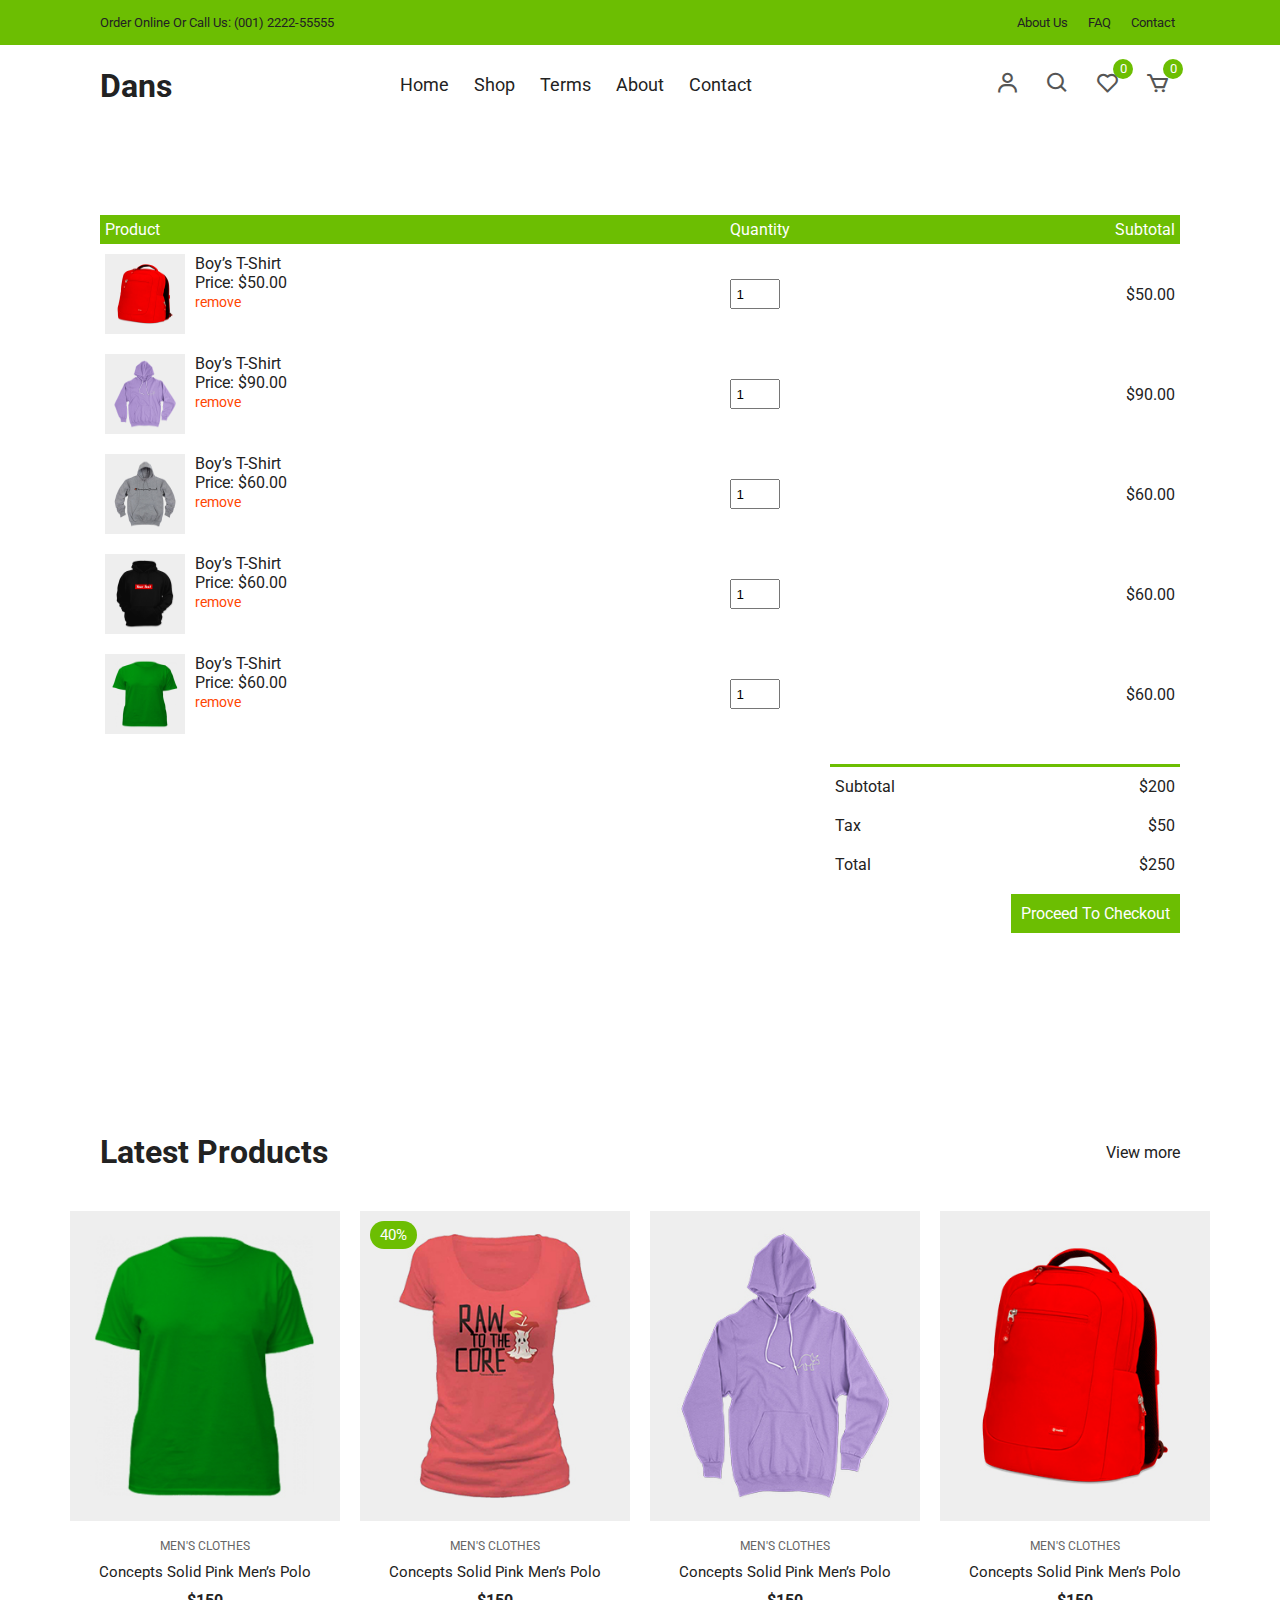
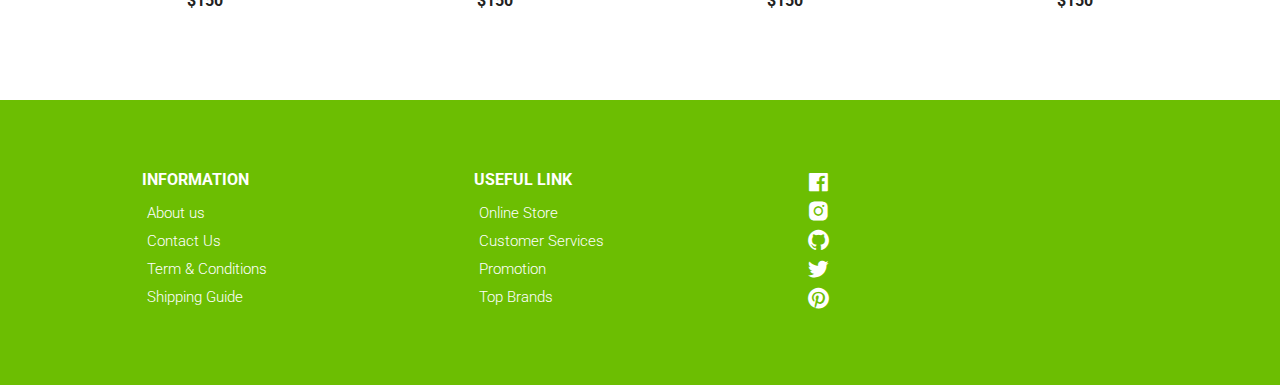
<file: LC09-ecommerce-website-master/cart.html>
<!DOCTYPE html>
<html lang="en">
  <head>
    <meta charset="UTF-8" />
    <meta name="viewport" content="width=device-width, initial-scale=1.0" />
    <!-- Box icons -->
    <link
      rel="stylesheet"
      href="https://cdn.jsdelivr.net/npm/boxicons@latest/css/boxicons.min.css"
    />
    <!-- Custom StyleSheet -->
    <link rel="stylesheet" href="./css/styles.css" />
    <title>Your Cart</title>
  </head>
  <body>
    <!-- Navigation -->
    <div class="top-nav">
      <div class="container d-flex">
        <p>Order Online Or Call Us: (001) 2222-55555</p>
        <ul class="d-flex">
          <li><a href="#">About Us</a></li>
          <li><a href="#">FAQ</a></li>
          <li><a href="#">Contact</a></li>
        </ul>
      </div>
    </div>
    <div class="navigation">
      <div class="nav-center container d-flex">
        <a href="index.html" class="logo"><h1>Dans</h1></a>

        <ul class="nav-list d-flex">
          <li class="nav-item">
            <a href="/" class="nav-link">Home</a>
          </li>
          <li class="nav-item">
            <a href="product.html" class="nav-link">Shop</a>
          </li>
          <li class="nav-item">
            <a href="#terms" class="nav-link">Terms</a>
          </li>
          <li class="nav-item">
            <a href="#about" class="nav-link">About</a>
          </li>
          <li class="nav-item">
            <a href="#contact" class="nav-link">Contact</a>
          </li>
          <li class="icons d-flex">
            <a href="login.html" class="icon">
              <i class="bx bx-user"></i>
            </a>
            <div class="icon">
              <i class="bx bx-search"></i>
            </div>
            <div class="icon">
              <i class="bx bx-heart"></i>
              <span class="d-flex">0</span>
            </div>
            <a href="cart.html" class="icon">
              <i class="bx bx-cart"></i>
              <span class="d-flex">0</span>
            </a>
          </li>
        </ul>

        <div class="icons d-flex">
          <a href="login.html" class="icon">
            <i class="bx bx-user"></i>
          </a>
          <div class="icon">
            <i class="bx bx-search"></i>
          </div>
          <div class="icon">
            <i class="bx bx-heart"></i>
            <span class="d-flex">0</span>
          </div>
          <a href="cart.html" class="icon">
            <i class="bx bx-cart"></i>
            <span class="d-flex">0</span>
          </a>
        </div>

        <div class="hamburger">
          <i class="bx bx-menu-alt-left"></i>
        </div>
      </div>
    </div>

    <!-- Cart Items -->
    <div class="container cart">
      <table>
        <tr>
          <th>Product</th>
          <th>Quantity</th>
          <th>Subtotal</th>
        </tr>
        <tr>
          <td>
            <div class="cart-info">
              <img src="./images/product-2.jpg" alt="" />
              <div>
                <p>Boy’s T-Shirt</p>
                <span>Price: $50.00</span> <br />
                <a href="#">remove</a>
              </div>
            </div>
          </td>
          <td><input type="number" value="1" min="1" /></td>
          <td>$50.00</td>
        </tr>
        <tr>
          <td>
            <div class="cart-info">
              <img src="./images/product-3.jpg" alt="" />
              <div>
                <p>Boy’s T-Shirt</p>
                <span>Price: $90.00</span> <br />
                <a href="#">remove</a>
              </div>
            </div>
          </td>
          <td><input type="number" value="1" min="1" /></td>
          <td>$90.00</td>
        </tr>
        <tr>
          <td>
            <div class="cart-info">
              <img src="./images/product-4.jpg" alt="" />
              <div>
                <p>Boy’s T-Shirt</p>
                <span>Price: $60.00</span> <br />
                <a href="#">remove</a>
              </div>
            </div>
          </td>
          <td><input type="number" value="1" min="1" /></td>
          <td>$60.00</td>
        </tr>
        <tr>
          <td>
            <div class="cart-info">
              <img src="./images/product-5.jpg" alt="" />
              <div>
                <p>Boy’s T-Shirt</p>
                <span>Price: $60.00</span> <br />
                <a href="#">remove</a>
              </div>
            </div>
          </td>
          <td><input type="number" value="1" min="1" /></td>
          <td>$60.00</td>
        </tr>
        <tr>
          <td>
            <div class="cart-info">
              <img src="./images/product-6.jpg" alt="" />
              <div>
                <p>Boy’s T-Shirt</p>
                <span>Price: $60.00</span> <br />
                <a href="#">remove</a>
              </div>
            </div>
          </td>
          <td><input type="number" value="1" min="1" /></td>
          <td>$60.00</td>
        </tr>
      </table>
      <div class="total-price">
        <table>
          <tr>
            <td>Subtotal</td>
            <td>$200</td>
          </tr>
          <tr>
            <td>Tax</td>
            <td>$50</td>
          </tr>
          <tr>
            <td>Total</td>
            <td>$250</td>
          </tr>
        </table>
        <a href="#" class="checkout btn">Proceed To Checkout</a>
      </div>
    </div>

    <!-- Latest Products -->
    <section class="section featured">
      <div class="top container">
        <h1>Latest Products</h1>
        <a href="#" class="view-more">View more</a>
      </div>
      <div class="product-center container">
        <div class="product-item">
          <div class="overlay">
            <a href="" class="product-thumb">
              <img src="./images/product-6.jpg" alt="" />
            </a>
          </div>
          <div class="product-info">
            <span>MEN'S CLOTHES</span>
            <a href="">Concepts Solid Pink Men’s Polo</a>
            <h4>$150</h4>
          </div>
          <ul class="icons">
            <li><i class="bx bx-heart"></i></li>
            <li><i class="bx bx-search"></i></li>
            <li><i class="bx bx-cart"></i></li>
          </ul>
        </div>
        <div class="product-item">
          <div class="overlay">
            <a href="" class="product-thumb">
              <img src="./images/product-1.jpg" alt="" />
            </a>
            <span class="discount">40%</span>
          </div>
          <div class="product-info">
            <span>MEN'S CLOTHES</span>
            <a href="">Concepts Solid Pink Men’s Polo</a>
            <h4>$150</h4>
          </div>
          <ul class="icons">
            <li><i class="bx bx-heart"></i></li>
            <li><i class="bx bx-search"></i></li>
            <li><i class="bx bx-cart"></i></li>
          </ul>
        </div>
        <div class="product-item">
          <div class="overlay">
            <a href="" class="product-thumb">
              <img src="./images/product-3.jpg" alt="" />
            </a>
          </div>
          <div class="product-info">
            <span>MEN'S CLOTHES</span>
            <a href="">Concepts Solid Pink Men’s Polo</a>
            <h4>$150</h4>
          </div>
          <ul class="icons">
            <li><i class="bx bx-heart"></i></li>
            <li><i class="bx bx-search"></i></li>
            <li><i class="bx bx-cart"></i></li>
          </ul>
        </div>
        <div class="product-item">
          <div class="overlay">
            <a href="" class="product-thumb">
              <img src="./images/product-2.jpg" alt="" />
            </a>
          </div>
          <div class="product-info">
            <span>MEN'S CLOTHES</span>
            <a href="">Concepts Solid Pink Men’s Polo</a>
            <h4>$150</h4>
          </div>
          <ul class="icons">
            <li><i class="bx bx-heart"></i></li>
            <li><i class="bx bx-search"></i></li>
            <li><i class="bx bx-cart"></i></li>
          </ul>
        </div>
      </div>
    </section>

    <!-- Footer -->
    <footer class="footer">
      <div class="row">
        <div class="col d-flex">
          <h4>INFORMATION</h4>
          <a href="">About us</a>
          <a href="">Contact Us</a>
          <a href="">Term & Conditions</a>
          <a href="">Shipping Guide</a>
        </div>
        <div class="col d-flex">
          <h4>USEFUL LINK</h4>
          <a href="">Online Store</a>
          <a href="">Customer Services</a>
          <a href="">Promotion</a>
          <a href="">Top Brands</a>
        </div>
        <div class="col d-flex">
          <span><i class="bx bxl-facebook-square"></i></span>
          <span><i class="bx bxl-instagram-alt"></i></span>
          <span><i class="bx bxl-github"></i></span>
          <span><i class="bx bxl-twitter"></i></span>
          <span><i class="bx bxl-pinterest"></i></span>
        </div>
      </div>
    </footer>

    <!-- Custom Script -->
    <script src="./js/index.js"></script>
  </body>
</html>
</file>
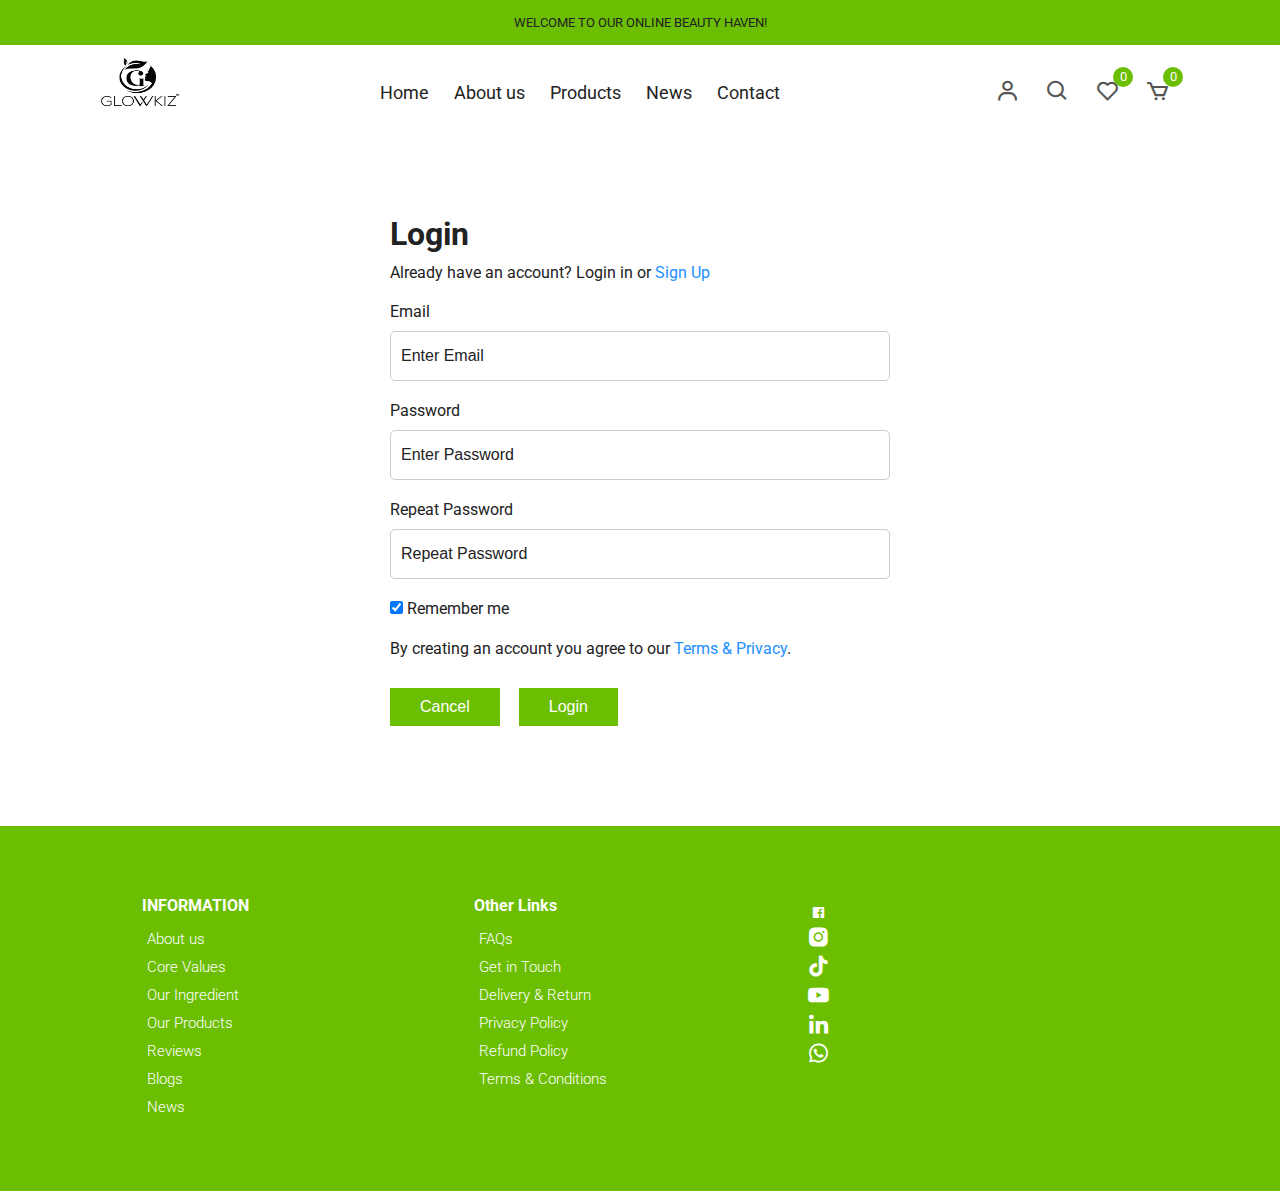
<file: LC09-ecommerce-website-master/login.html>
<!DOCTYPE html>
<html lang="en">
  <head>
    <meta charset="UTF-8" />
    <meta name="viewport" content="width=device-width, initial-scale=1.0" />
    <!-- Box icons -->
    <link
      rel="stylesheet"
      href="https://cdn.jsdelivr.net/npm/boxicons@latest/css/boxicons.min.css"
    />
    <!-- Custom StyleSheet -->
    <link rel="stylesheet" href="./css/styles.css" />
    <title>Login</title>
  </head>
  <body>
    <!-- Navigation -->
    <div class="top-nav">
      <div class="animated-text" >
        <div class="line"> <p>Welcome to Our Online Beauty Haven!</p> </div>
        <div class="line"> <p> Free UK Delivery on Orders Over £40 - Shop Now!</p> </div>
      </div>
    </div>
    <div class="navigation">
      <div class="nav-center container d-flex">
        <a href="index.html" class="logo"> <img src="images/logo.png" alt="logo"> </a>
        <ul class="nav-list d-flex">
          <li class="nav-item">
            <a href="/" class="nav-link">Home</a>
          </li>
          <li class="nav-item">
            <a href="" class="nav-link">About us</a>
          </li>
          <li class="nav-item">
            <a href="#" class="nav-link">Products</a>
          </li>
          <li class="nav-item">
            <a href="" class="nav-link">News</a>
          </li>
          <li class="nav-item">
            <a href="#contact" class="nav-link">Contact</a>
          </li>
          <li class="icons d-flex">
            <a href="login.html" class="icon">
              <i class="bx bx-user"></i>
            </a>
            <div class="icon">
              <i class="bx bx-search"></i>
            </div>
            <div class="icon">
              <i class="bx bx-heart"></i>
              <span class="d-flex">0</span>
            </div>
            <a href="cart.html" class="icon">
              <i class="bx bx-cart"></i>
              <span class="d-flex">0</span>
            </a>
          </li>
        </ul>

        <div class="icons d-flex">
          <a href="login.html" class="icon">
            <i class="bx bx-user"></i>
          </a>
          <div class="icon">
            <i class="bx bx-search"></i>
          </div>
          <div class="icon">
            <i class="bx bx-heart"></i>
            <span class="d-flex">0</span>
          </div>
          <a href="cart.html" class="icon">
            <i class="bx bx-cart"></i>
            <span class="d-flex">0</span>
          </a>
        </div>

        <div class="hamburger">
          <i class="bx bx-menu-alt-left"></i>
        </div>
      </div>
    </div>
    <!-- Login -->
    <div class="container">
      <div class="login-form">
        <form action="">
          <h1>Login</h1>
          <p>
            Already have an account? Login in or
            <a href="signup.html">Sign Up</a>
          </p>

          <label for="email">Email</label>
          <input type="text" placeholder="Enter Email" name="email" required />

          <label for="psw">Password</label>
          <input
            type="password"
            placeholder="Enter Password"
            name="psw"
            required
          />

          <label for="psw-repeat">Repeat Password</label>
          <input
            type="password"
            placeholder="Repeat Password"
            name="psw-repeat"
            required
          />

          <label>
            <input
              type="checkbox"
              checked="checked"
              name="remember"
              style="margin-bottom: 15px"
            />
            Remember me
          </label>

          <p>
            By creating an account you agree to our
            <a href="#">Terms & Privacy</a>.
          </p>

          <div class="buttons">
            <button type="button" class="cancelbtn">Cancel</button>
            <button type="submit" class="signupbtn">Login</button>
          </div>
        </form>
      </div>
    </div>

    <!-- Footer -->
    <footer class="footer">
      <div class="row">
        <div class="col d-flex">
          <h4>INFORMATION</h4>
          <a href="">About us</a>
          <a href="">Core Values</a>
          <a href="">Our Ingredient</a>
          <a href="">Our Products</a>
          <a href="">Reviews</a>
          <a href="">Blogs</a>
          <a href="">News</a>
        </div>
        <div class="col d-flex">
          <h4>Other Links</h4>
          <a href="">FAQs</a>
          <a href="">Get in Touch</a>
          <a href="">Delivery & Return</a>
          <a href="">Privacy Policy</a>
          <a href="">Refund Policy</a>
          <a href="">Terms & Conditions</a>
        </div>
        <div class="col d-flex">
          <span><a href="https://www.facebook.com/GlowKiz
            "><i class="bx bxl-facebook-square"></i></a></span>
          <span><i class="bx bxl-instagram-alt"></i></span>
          <span><i class="bx bxl-tiktok"></i></span>
          <span><i class="bx bxl-youtube"></i></span>
          <span><i class="bx bxl-linkedin"></i></span>
          <span><i class="bx bxl-whatsapp"></i></span>
        </div>
      </div>
    </footer>

    <!-- Custom Script -->
    <script src="./js/index.js"></script>
  </body>
</html>
</file>
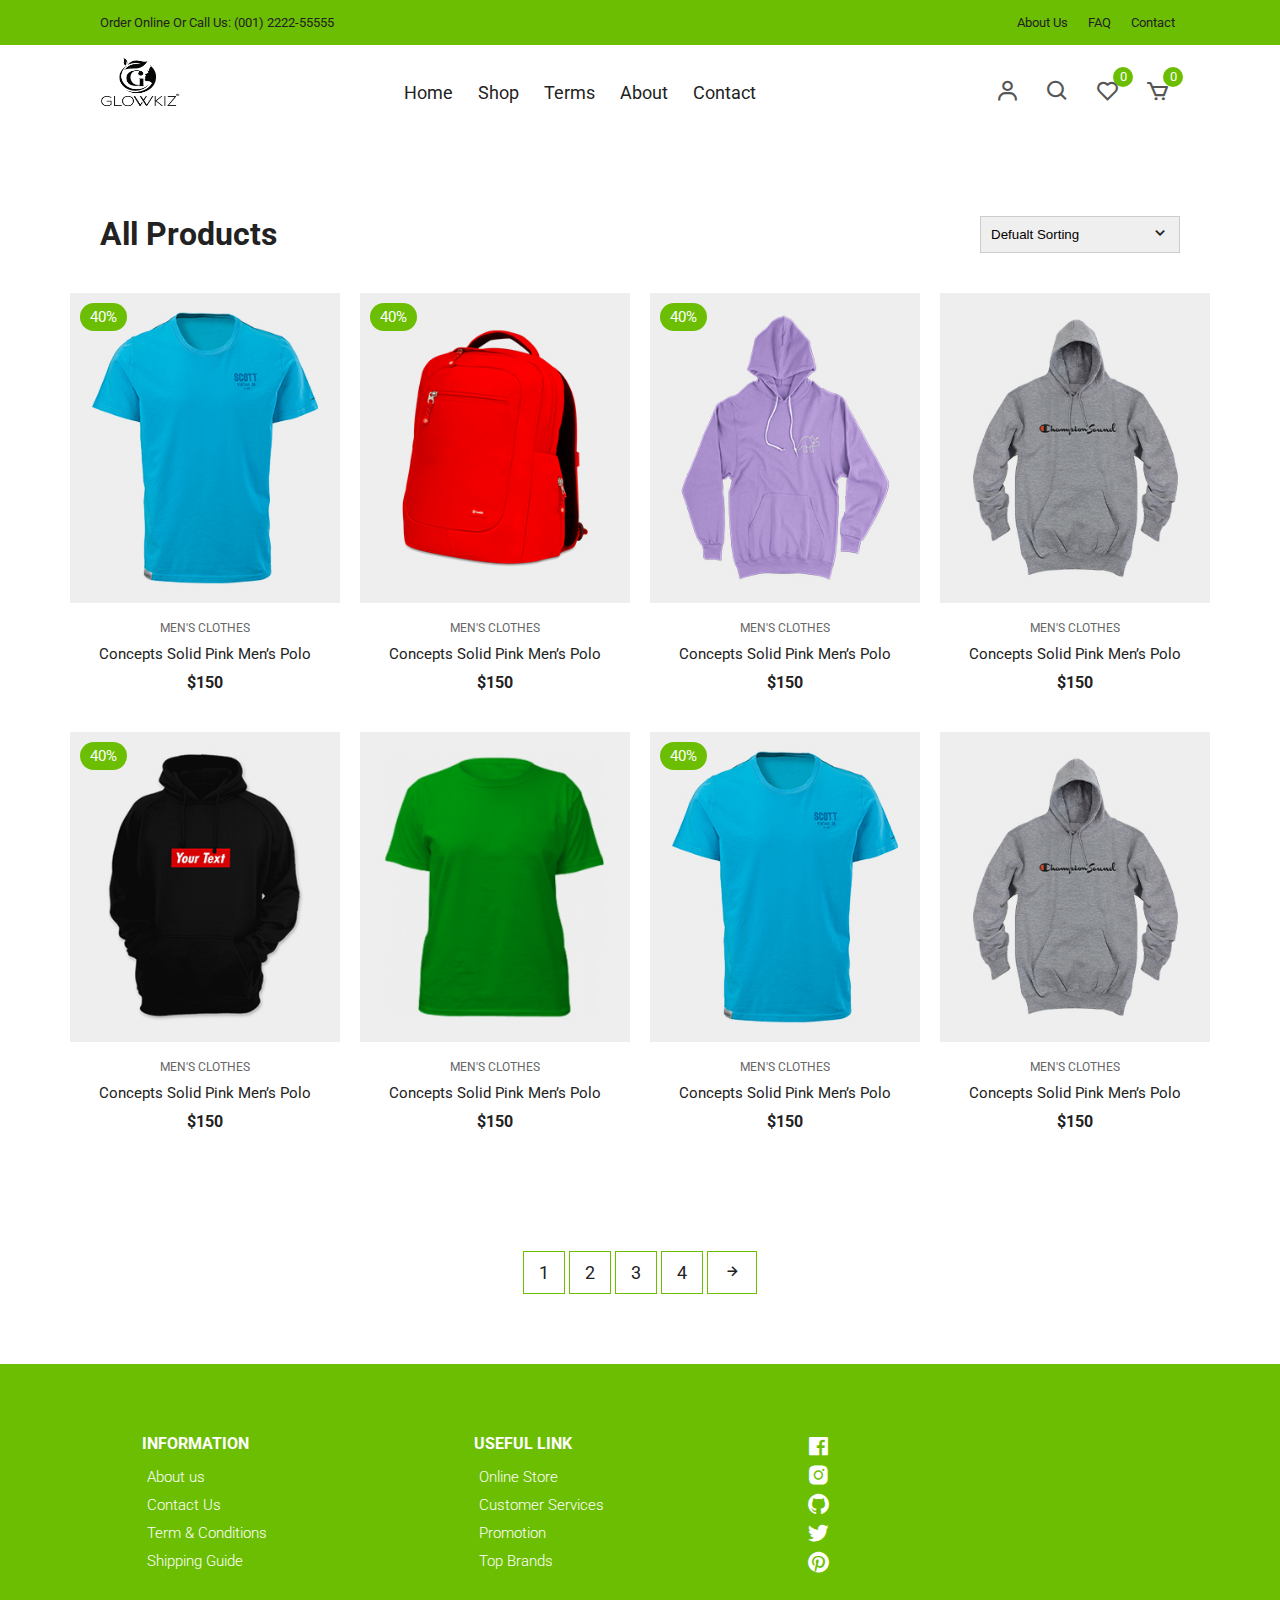
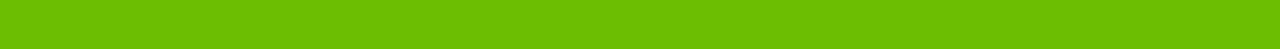
<file: LC09-ecommerce-website-master/product.html>
<!DOCTYPE html>
<html lang="en">
  <head>
    <meta charset="UTF-8" />
    <meta name="viewport" content="width=device-width, initial-scale=1.0" />
    <!-- Box icons -->
    <link
      rel="stylesheet"
      href="https://cdn.jsdelivr.net/npm/boxicons@latest/css/boxicons.min.css"
    />
    <!-- Custom StyleSheet -->
    <link rel="stylesheet" href="./css/styles.css" />
    <title>Boy’s T-Shirt</title>
  </head>

  <body>
    <!-- Navigation -->
    <div class="top-nav">
      <div class="container d-flex">
        <p>Order Online Or Call Us: (001) 2222-55555</p>
        <ul class="d-flex">
          <li><a href="#">About Us</a></li>
          <li><a href="#">FAQ</a></li>
          <li><a href="#">Contact</a></li>
        </ul>
      </div>
    </div>
    <div class="navigation">
      <div class="nav-center container d-flex">
        <a href="index.html" class="logo"> <img src="images/logo.png" alt="logo"> </a>

        <ul class="nav-list d-flex">
          <li class="nav-item">
            <a href="/" class="nav-link">Home</a>
          </li>
          <li class="nav-item">
            <a href="product.html" class="nav-link">Shop</a>
          </li>
          <li class="nav-item">
            <a href="#terms" class="nav-link">Terms</a>
          </li>
          <li class="nav-item">
            <a href="#about" class="nav-link">About</a>
          </li>
          <li class="nav-item">
            <a href="#contact" class="nav-link">Contact</a>
          </li>
          <li class="icons d-flex">
            <a href="login.html" class="icon">
              <i class="bx bx-user"></i>
            </a>
            <div class="icon">
              <i class="bx bx-search"></i>
            </div>
            <div class="icon">
              <i class="bx bx-heart"></i>
              <span class="d-flex">0</span>
            </div>
            <a href="cart.html" class="icon">
              <i class="bx bx-cart"></i>
              <span class="d-flex">0</span>
            </a>
          </li>
        </ul>

        <div class="icons d-flex">
          <a href="login.html" class="icon">
            <i class="bx bx-user"></i>
          </a>
          <div class="icon">
            <i class="bx bx-search"></i>
          </div>
          <div class="icon">
            <i class="bx bx-heart"></i>
            <span class="d-flex">0</span>
          </div>
          <a href="cart.html" class="icon">
            <i class="bx bx-cart"></i>
            <span class="d-flex">0</span>
          </a>
        </div>

        <div class="hamburger">
          <i class="bx bx-menu-alt-left"></i>
        </div>
      </div>
    </div>

    <!-- All Products -->
    <section class="section all-products" id="products">
      <div class="top container">
        <h1>All Products</h1>
        <form>
          <select>
            <option value="1">Defualt Sorting</option>
            <option value="2">Sort By Price</option>
            <option value="3">Sort By Popularity</option>
            <option value="4">Sort By Sale</option>
            <option value="5">Sort By Rating</option>
          </select>
          <span><i class="bx bx-chevron-down"></i></span>
        </form>
      </div>
      <div class="product-center container">
        <div class="product-item">
          <div class="overlay">
            <a href="productDetails.html" class="product-thumb">
              <img src="./images/product-7.jpg" alt="" />
            </a>
            <span class="discount">40%</span>
          </div>
          <div class="product-info">
            <span>MEN'S CLOTHES</span>
            <a href="productDetails.html">Concepts Solid Pink Men’s Polo</a>
            <h4>$150</h4>
          </div>
          <ul class="icons">
            <li><i class="bx bx-heart"></i></li>
            <li><i class="bx bx-search"></i></li>
            <li><i class="bx bx-cart"></i></li>
          </ul>
        </div>
        <div class="product-item">
          <div class="overlay">
            <a href="" class="product-thumb">
              <img src="./images/product-2.jpg" alt="" />
            </a>
            <span class="discount">40%</span>
          </div>
          <div class="product-info">
            <span>MEN'S CLOTHES</span>
            <a href="">Concepts Solid Pink Men’s Polo</a>
            <h4>$150</h4>
          </div>
          <ul class="icons">
            <li><i class="bx bx-heart"></i></li>
            <li><i class="bx bx-search"></i></li>
            <li><i class="bx bx-cart"></i></li>
          </ul>
        </div>
        <div class="product-item">
          <div class="overlay">
            <a href="" class="product-thumb">
              <img src="./images/product-3.jpg" alt="" />
            </a>
            <span class="discount">40%</span>
          </div>
          <div class="product-info">
            <span>MEN'S CLOTHES</span>
            <a href="">Concepts Solid Pink Men’s Polo</a>
            <h4>$150</h4>
          </div>
          <ul class="icons">
            <li><i class="bx bx-heart"></i></li>
            <li><i class="bx bx-search"></i></li>
            <li><i class="bx bx-cart"></i></li>
          </ul>
        </div>
        <div class="product-item">
          <div class="overlay">
            <a href="" class="product-thumb">
              <img src="./images/product-4.jpg" alt="" />
            </a>
          </div>
          <div class="product-info">
            <span>MEN'S CLOTHES</span>
            <a href="">Concepts Solid Pink Men’s Polo</a>
            <h4>$150</h4>
          </div>
          <ul class="icons">
            <li><i class="bx bx-heart"></i></li>
            <li><i class="bx bx-search"></i></li>
            <li><i class="bx bx-cart"></i></li>
          </ul>
        </div>
        <div class="product-item">
          <div class="overlay">
            <a href="" class="product-thumb">
              <img src="./images/product-5.jpg" alt="" />
            </a>
            <span class="discount">40%</span>
          </div>
          <div class="product-info">
            <span>MEN'S CLOTHES</span>
            <a href="">Concepts Solid Pink Men’s Polo</a>
            <h4>$150</h4>
          </div>
          <ul class="icons">
            <li><i class="bx bx-heart"></i></li>
            <li><i class="bx bx-search"></i></li>
            <li><i class="bx bx-cart"></i></li>
          </ul>
        </div>
        <div class="product-item">
          <div class="overlay">
            <a href="" class="product-thumb">
              <img src="./images/product-6.jpg" alt="" />
            </a>
          </div>
          <div class="product-info">
            <span>MEN'S CLOTHES</span>
            <a href="">Concepts Solid Pink Men’s Polo</a>
            <h4>$150</h4>
          </div>
          <ul class="icons">
            <li><i class="bx bx-heart"></i></li>
            <li><i class="bx bx-search"></i></li>
            <li><i class="bx bx-cart"></i></li>
          </ul>
        </div>
        <div class="product-item">
          <div class="overlay">
            <a href="" class="product-thumb">
              <img src="./images/product-7.jpg" alt="" />
            </a>
            <span class="discount">40%</span>
          </div>
          <div class="product-info">
            <span>MEN'S CLOTHES</span>
            <a href="">Concepts Solid Pink Men’s Polo</a>
            <h4>$150</h4>
          </div>
          <ul class="icons">
            <li><i class="bx bx-heart"></i></li>
            <li><i class="bx bx-search"></i></li>
            <li><i class="bx bx-cart"></i></li>
          </ul>
        </div>
        <div class="product-item">
          <div class="overlay">
            <a href="" class="product-thumb">
              <img src="./images/product-4.jpg" alt="" />
            </a>
          </div>
          <div class="product-info">
            <span>MEN'S CLOTHES</span>
            <a href="">Concepts Solid Pink Men’s Polo</a>
            <h4>$150</h4>
          </div>
          <ul class="icons">
            <li><i class="bx bx-heart"></i></li>
            <li><i class="bx bx-search"></i></li>
            <li><i class="bx bx-cart"></i></li>
          </ul>
        </div>
      </div>
    </section>
    <section class="pagination">
      <div class="container">
        <span>1</span> <span>2</span> <span>3</span> <span>4</span>
        <span><i class="bx bx-right-arrow-alt"></i></span>
      </div>
    </section>
    <!-- Footer -->
    <footer class="footer">
      <div class="row">
        <div class="col d-flex">
          <h4>INFORMATION</h4>
          <a href="">About us</a>
          <a href="">Contact Us</a>
          <a href="">Term & Conditions</a>
          <a href="">Shipping Guide</a>
        </div>
        <div class="col d-flex">
          <h4>USEFUL LINK</h4>
          <a href="">Online Store</a>
          <a href="">Customer Services</a>
          <a href="">Promotion</a>
          <a href="">Top Brands</a>
        </div>
        <div class="col d-flex">
          <span><i class="bx bxl-facebook-square"></i></span>
          <span><i class="bx bxl-instagram-alt"></i></span>
          <span><i class="bx bxl-github"></i></span>
          <span><i class="bx bxl-twitter"></i></span>
          <span><i class="bx bxl-pinterest"></i></span>
        </div>
      </div>
    </footer>
    <!-- Custom Script -->
    <script src="./js/index.js"></script>
  </body>
</html>
</file>
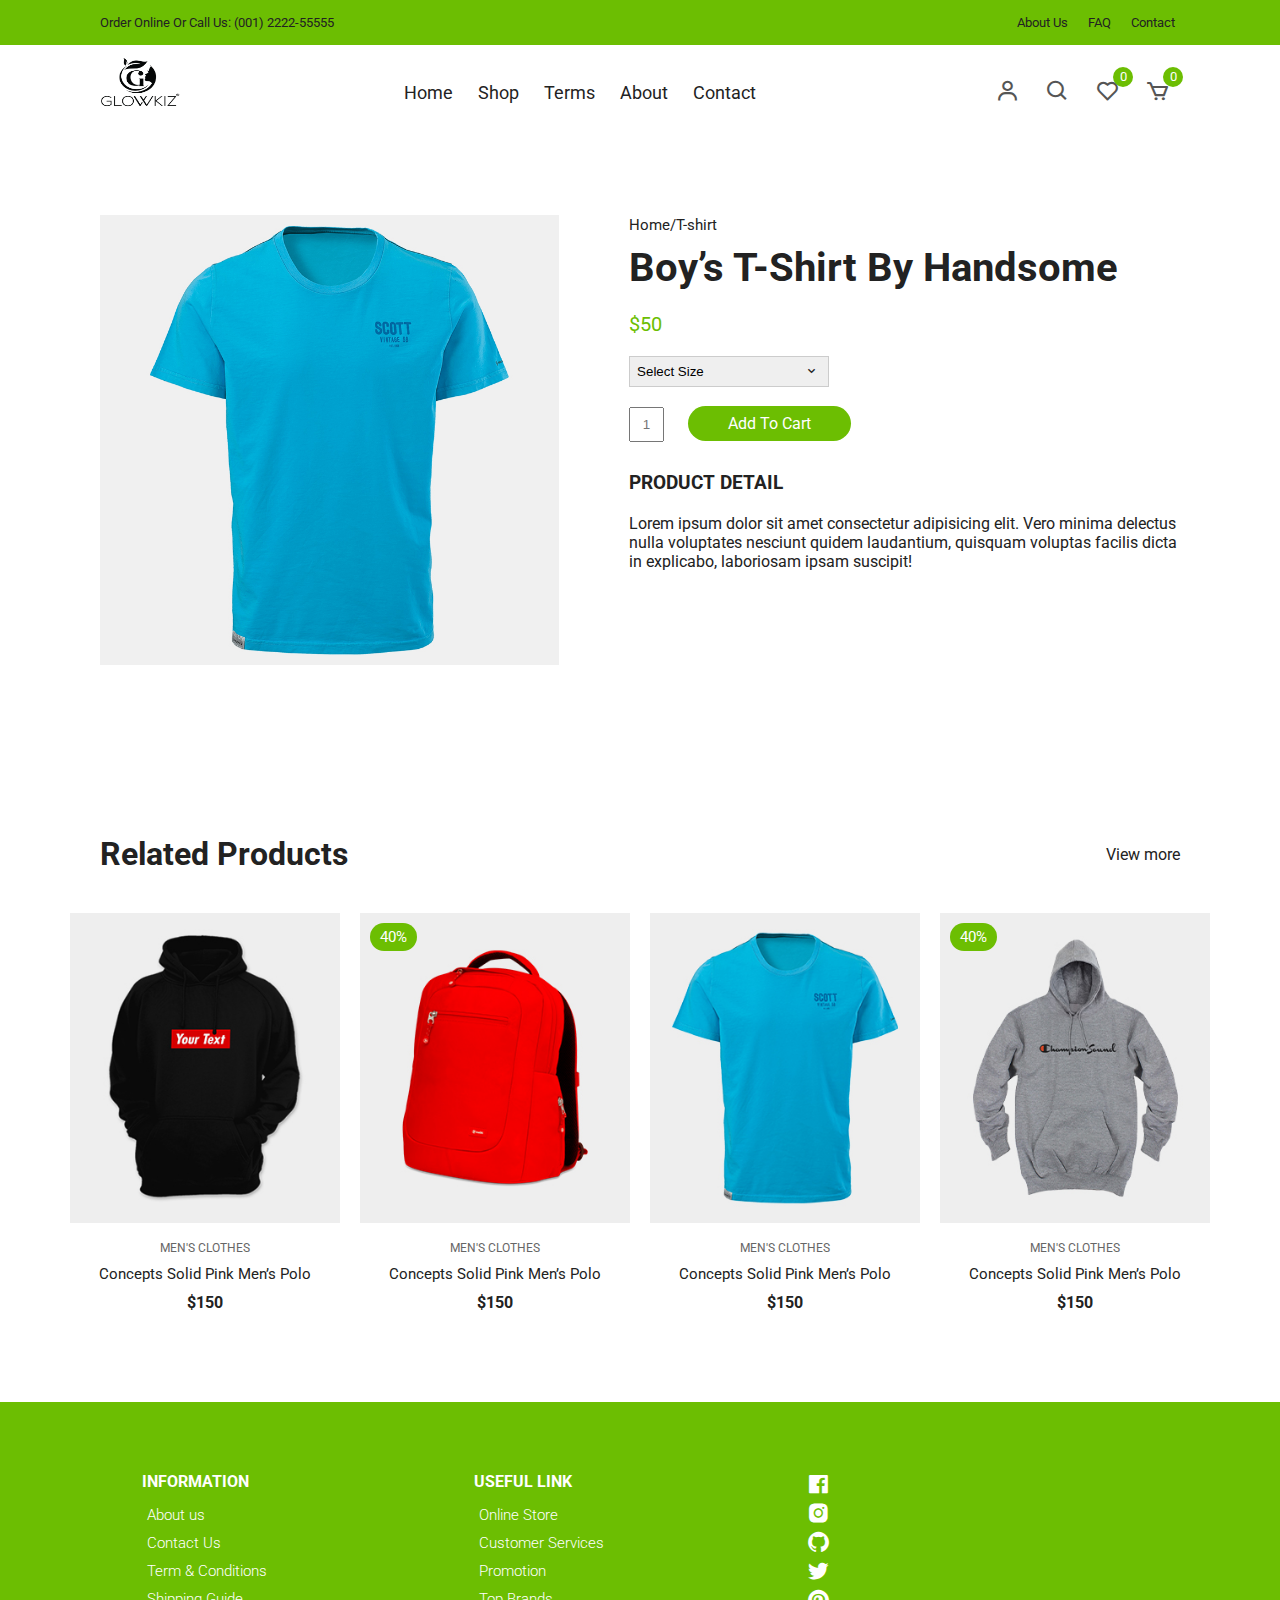
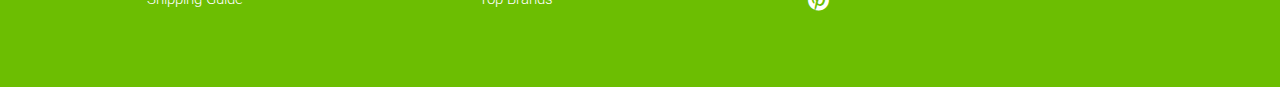
<file: LC09-ecommerce-website-master/productDetails.html>
<!DOCTYPE html>
<html lang="en">
  <head>
    <meta charset="UTF-8" />
    <meta name="viewport" content="width=device-width, initial-scale=1.0" />
    <!-- Box icons -->
    <link
      rel="stylesheet"
      href="https://cdn.jsdelivr.net/npm/boxicons@latest/css/boxicons.min.css"
    />
    <!-- Custom StyleSheet -->
    <link rel="stylesheet" href="./css/styles.css" />
    <title>Boy’s T-Shirt - Codevo</title>
  </head>

  <body>
    <!-- Navigation -->
    <div class="top-nav">
      <div class="container d-flex">
        <p>Order Online Or Call Us: (001) 2222-55555</p>
        <ul class="d-flex">
          <li><a href="#">About Us</a></li>
          <li><a href="#">FAQ</a></li>
          <li><a href="#">Contact</a></li>
        </ul>
      </div>
    </div>
    <div class="navigation">
      <div class="nav-center container d-flex">
        <a href="index.html" class="logo"> <img src="images/logo.png" alt="logo"> </a>
        <ul class="nav-list d-flex">
          <li class="nav-item">
            <a href="/" class="nav-link">Home</a>
          </li>
          <li class="nav-item">
            <a href="product.html" class="nav-link">Shop</a>
          </li>
          <li class="nav-item">
            <a href="#terms" class="nav-link">Terms</a>
          </li>
          <li class="nav-item">
            <a href="#about" class="nav-link">About</a>
          </li>
          <li class="nav-item">
            <a href="#contact" class="nav-link">Contact</a>
          </li>
          <li class="icons d-flex">
            <a href="login.html" class="icon">
              <i class="bx bx-user"></i>
            </a>
            <div class="icon">
              <i class="bx bx-search"></i>
            </div>
            <div class="icon">
              <i class="bx bx-heart"></i>
              <span class="d-flex">0</span>
            </div>
            <a href="cart.html" class="icon">
              <i class="bx bx-cart"></i>
              <span class="d-flex">0</span>
            </a>
          </li>
        </ul>

        <div class="icons d-flex">
          <a href="login.html" class="icon">
            <i class="bx bx-user"></i>
          </a>
          <div class="icon">
            <i class="bx bx-search"></i>
          </div>
          <div class="icon">
            <i class="bx bx-heart"></i>
            <span class="d-flex">0</span>
          </div>
          <a href="cart.html" class="icon">
            <i class="bx bx-cart"></i>
            <span class="d-flex">0</span>
          </a>
        </div>

        <div class="hamburger">
          <i class="bx bx-menu-alt-left"></i>
        </div>
      </div>
    </div>

    <!-- Product Details -->
    <section class="section product-detail">
      <div class="details container">
        <div class="left image-container">
          <div class="main">
            <img src="./images/product-8.jpg" id="zoom" alt="" />
          </div>
        </div>
        <div class="right">
          <span>Home/T-shirt</span>
          <h1>Boy’s T-Shirt By Handsome</h1>
          <div class="price">$50</div>
          <form>
            <div>
              <select>
                <option value="Select Size" selected disabled>
                  Select Size
                </option>
                <option value="1">32</option>
                <option value="2">42</option>
                <option value="3">52</option>
                <option value="4">62</option>
              </select>
              <span><i class="bx bx-chevron-down"></i></span>
            </div>
          </form>
          <form class="form">
            <input type="text" placeholder="1" />
            <a href="cart.html" class="addCart">Add To Cart</a>
          </form>
          <h3>Product Detail</h3>
          <p>
            Lorem ipsum dolor sit amet consectetur adipisicing elit. Vero minima
            delectus nulla voluptates nesciunt quidem laudantium, quisquam
            voluptas facilis dicta in explicabo, laboriosam ipsam suscipit!
          </p>
        </div>
      </div>
    </section>

    <!-- Related -->
    <section class="section featured">
      <div class="top container">
        <h1>Related Products</h1>
        <a href="#" class="view-more">View more</a>
      </div>
      <div class="product-center container">
        <div class="product-item">
          <div class="overlay">
            <a href="" class="product-thumb">
              <img src="./images/product-5.jpg" alt="" />
            </a>
          </div>
          <div class="product-info">
            <span>MEN'S CLOTHES</span>
            <a href="">Concepts Solid Pink Men’s Polo</a>
            <h4>$150</h4>
          </div>
          <ul class="icons">
            <li><i class="bx bx-heart"></i></li>
            <li><i class="bx bx-search"></i></li>
            <li><i class="bx bx-cart"></i></li>
          </ul>
        </div>
        <div class="product-item">
          <div class="overlay">
            <a href="" class="product-thumb">
              <img src="./images/product-2.jpg" alt="" />
            </a>
            <span class="discount">40%</span>
          </div>
          <div class="product-info">
            <span>MEN'S CLOTHES</span>
            <a href="">Concepts Solid Pink Men’s Polo</a>
            <h4>$150</h4>
          </div>
          <ul class="icons">
            <li><i class="bx bx-heart"></i></li>
            <li><i class="bx bx-search"></i></li>
            <li><i class="bx bx-cart"></i></li>
          </ul>
        </div>
        <div class="product-item">
          <div class="overlay">
            <a href="" class="product-thumb">
              <img src="./images/product-7.jpg" alt="" />
            </a>
          </div>
          <div class="product-info">
            <span>MEN'S CLOTHES</span>
            <a href="">Concepts Solid Pink Men’s Polo</a>
            <h4>$150</h4>
          </div>
          <ul class="icons">
            <li><i class="bx bx-heart"></i></li>
            <li><i class="bx bx-search"></i></li>
            <li><i class="bx bx-cart"></i></li>
          </ul>
        </div>
        <div class="product-item">
          <div class="overlay">
            <a href="" class="product-thumb">
              <img src="./images/product-4.jpg" alt="" />
            </a>
            <span class="discount">40%</span>
          </div>
          <div class="product-info">
            <span>MEN'S CLOTHES</span>
            <a href="">Concepts Solid Pink Men’s Polo</a>
            <h4>$150</h4>
          </div>
          <ul class="icons">
            <li><i class="bx bx-heart"></i></li>
            <li><i class="bx bx-search"></i></li>
            <li><i class="bx bx-cart"></i></li>
          </ul>
        </div>
      </div>
    </section>
    <!-- Footer -->
    <footer class="footer">
      <div class="row">
        <div class="col d-flex">
          <h4>INFORMATION</h4>
          <a href="">About us</a>
          <a href="">Contact Us</a>
          <a href="">Term & Conditions</a>
          <a href="">Shipping Guide</a>
        </div>
        <div class="col d-flex">
          <h4>USEFUL LINK</h4>
          <a href="">Online Store</a>
          <a href="">Customer Services</a>
          <a href="">Promotion</a>
          <a href="">Top Brands</a>
        </div>
        <div class="col d-flex">
          <span><i class="bx bxl-facebook-square"></i></span>
          <span><i class="bx bxl-instagram-alt"></i></span>
          <span><i class="bx bxl-github"></i></span>
          <span><i class="bx bxl-twitter"></i></span>
          <span><i class="bx bxl-pinterest"></i></span>
        </div>
      </div>
    </footer>
    <!-- Custom Script -->
    <script src="./js/index.js"></script>
    <script
      src="https://code.jquery.com/jquery-3.4.0.min.js"
      integrity="sha384-JUMjoW8OzDJw4oFpWIB2Bu/c6768ObEthBMVSiIx4ruBIEdyNSUQAjJNFqT5pnJ6"
      crossorigin="anonymous"
    ></script>
    <script src="./js/zoomsl.min.js"></script>
    <script>
      $(function () {
        console.log("hello");
        $("#zoom").imagezoomsl({
          zoomrange: [4, 4],
        });
      });
    </script>
  </body>
</html>
</file>
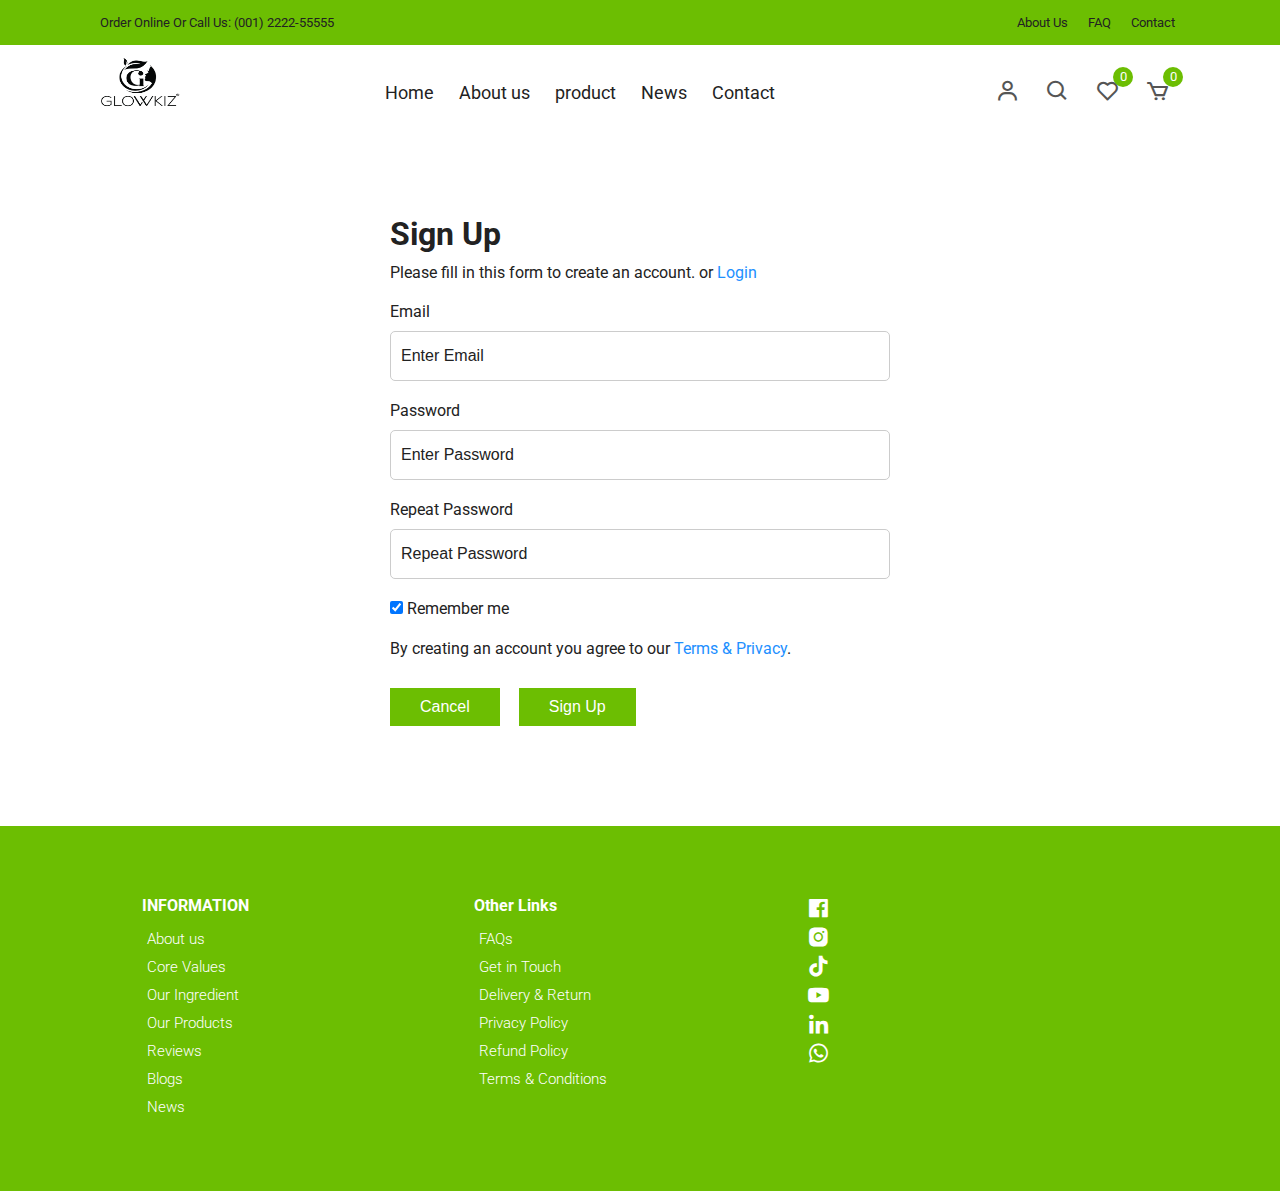
<file: LC09-ecommerce-website-master/signup.html>
<!DOCTYPE html>
<html lang="en">
  <head>
    <meta charset="UTF-8" />
    <meta name="viewport" content="width=device-width, initial-scale=1.0" />
    <!-- Box icons -->
    <link
      rel="stylesheet"
      href="https://cdn.jsdelivr.net/npm/boxicons@latest/css/boxicons.min.css"
    />
    <!-- Custom StyleSheet -->
    <link rel="stylesheet" href="./css/styles.css" />
    <title>Sign Up</title>
  </head>
  <body>
    <!-- Navigation -->
    <div class="top-nav">
      <div class="container d-flex">
        <p>Order Online Or Call Us: (001) 2222-55555</p>
        <ul class="d-flex">
          <li><a href="#">About Us</a></li>
          <li><a href="#">FAQ</a></li>
          <li><a href="#">Contact</a></li>
        </ul>
      </div>
    </div>
    <div class="navigation">
      <div class="nav-center container d-flex">
        <a href="index.html" class="logo"> <img src="images/logo.png" alt="logo"> </a>
        <ul class="nav-list d-flex">
          <li class="nav-item">
            <a href="/" class="nav-link">Home</a>
          </li>
          <li class="nav-item">
            <a href="product.html" class="nav-link">About us</a>
          </li>
          <li class="nav-item">
            <a href="#terms" class="nav-link">product</a>
          </li>
          <li class="nav-item">
            <a href="#about" class="nav-link">News</a>
          </li>
          <li class="nav-item">
            <a href="#contact" class="nav-link">Contact</a>
          </li>
          <li class="icons d-flex">
            <a href="login.html" class="icon">
              <i class="bx bx-user"></i>
            </a>
            <div class="icon">
              <i class="bx bx-search"></i>
            </div>
            <div class="icon">
              <i class="bx bx-heart"></i>
              <span class="d-flex">0</span>
            </div>
            <a href="cart.html" class="icon">
              <i class="bx bx-cart"></i>
              <span class="d-flex">0</span>
            </a>
          </li>
        </ul>

        <div class="icons d-flex">
          <a href="login.html" class="icon">
            <i class="bx bx-user"></i>
          </a>
          <div class="icon">
            <i class="bx bx-search"></i>
          </div>
          <div class="icon">
            <i class="bx bx-heart"></i>
            <span class="d-flex">0</span>
          </div>
          <a href="cart.html" class="icon">
            <i class="bx bx-cart"></i>
            <span class="d-flex">0</span>
          </a>
        </div>

        <div class="hamburger">
          <i class="bx bx-menu-alt-left"></i>
        </div>
      </div>
    </div>
    <!-- Login -->
    <div class="container">
      <div class="login-form">
        <form action="">
          <h1>Sign Up</h1>
          <p>
            Please fill in this form to create an account. or
            <a href="login.html">Login</a>
          </p>

          <label for="email">Email</label>
          <input type="text" placeholder="Enter Email" name="email" required />

          <label for="psw">Password</label>
          <input
            type="password"
            placeholder="Enter Password"
            name="psw"
            required
          />

          <label for="psw-repeat">Repeat Password</label>
          <input
            type="password"
            placeholder="Repeat Password"
            name="psw-repeat"
            required
          />

          <label>
            <input
              type="checkbox"
              checked="checked"
              name="remember"
              style="margin-bottom: 15px"
            />
            Remember me
          </label>

          <p>
            By creating an account you agree to our
            <a href="#">Terms & Privacy</a>.
          </p>

          <div class="buttons">
            <button type="button" class="cancelbtn">Cancel</button>
            <button type="submit" class="signupbtn">Sign Up</button>
          </div>
        </form>
      </div>
    </div>

    <!-- Footer -->
    <footer class="footer">
      <div class="row">
        <div class="col d-flex">
          <h4>INFORMATION</h4>
          <a href="">About us</a>
          <a href="">Core Values</a>
          <a href="">Our Ingredient</a>
          <a href="">Our Products</a>
          <a href="">Reviews</a>
          <a href="">Blogs</a>
          <a href="">News</a>
        </div>
        <div class="col d-flex">
          <h4>Other Links</h4>
          <a href="">FAQs</a>
          <a href="">Get in Touch</a>
          <a href="">Delivery & Return</a>
          <a href="">Privacy Policy</a>
          <a href="">Refund Policy</a>
          <a href="">Terms & Conditions</a>
        </div>
        <div class="col d-flex">
          <span><i class="bx bxl-facebook-square"></i></span>
          <span><i class="bx bxl-instagram-alt"></i></span>
          <span><i class="bx bxl-tiktok"></i></span>
          <span><i class="bx bxl-youtube"></i></span>
          <span><i class="bx bxl-linkedin"></i></span>
          <span><i class="bx bxl-whatsapp"></i></span>
        </div>
      </div>
    </footer>

    <!-- Custom Script -->
    <script src="./js/index.js"></script>
  </body>
</html>
</file>
<file: LC09-ecommerce-website-master/css/styles.css>
/* Fonts */
@import url('https://fonts.googleapis.com/css2?family=Roboto:wght@100;300;400;500;700&display=swap');

/* Color Variables */
:root {
  --white: #fff;
  --black: #222;
  --green: #6cbe02;
  --grey1: #f0f0f0;
  --grey2: #e9d7d3;
}

/* Basic Reset */
*,
*::before,
*::after {
  margin: 0;
  padding: 0;
  box-sizing: inherit;
}

html {
  box-sizing: border-box;
  font-size: 62.5%;
}

body {
  font-family: 'Roboto', sans-serif;
  font-size: 1.6rem;
  background-color: var(--white);
  color: var(--black);
  font-weight: 400;
  font-style: normal;
}

a {
  text-decoration: none;
  color: var(--black);
}

li {
  list-style: none;
}

.container {
  max-width: 114rem;
  margin: 0 auto;
  padding: 0 3rem;
}

.d-flex {
  display: flex;
  align-items: center;
}

/* 
=================
Header
=================
*/

.header {
  position: relative;
  min-height: 100vh;
  overflow-x: hidden;
}

.top-nav {
  background-color: var(--green);
  font-size: 1.3rem;
  color: var(--black);
}

.top-nav div {
  justify-content: space-between;
  height: 4.5rem;
}

.top-nav a {
  color: var(--black);
  margin-left: 10px;
  padding: 0 0.5rem;
}
/* 
=================
top slider 
=================
*/
.animated-text{
  text-align: center;
  padding-top: 15px;
  transform: translate(-50% -50%);
  overflow: hidden;
  }
  
  .line{
    text-transform:uppercase;
    text-align: center;
  }
  .line:first-child {
    animation: anim 60s infinite;
  }
  
  @keyframes anim {
    0% {
      margin-top: 0;
    }
    16% {
      margin-top: -50px;
    }
    33% {
      margin-top: -120px;
    }
    50% {
      margin-top: -180px;
    }
    66%{
      margin-top: -120px;
    }
    85%{
      margin-top:-50px ;
    }
    100%{
      margin-top: 0;
    }
  }

/* 
=================
Navigation
=================
*/
.navigation {
  height: 6rem;
  line-height: 6rem;
}

.nav-center {
  justify-content: space-between;
  margin-top: 10px;
  margin-bottom: 30px;
}

.nav-center img{
  margin-top: 2px;
  height: 50px;
  width: 80px;
}
.nav-list .icons {
  display: none;
}

.nav-center .nav-item:not(:last-child) {
  margin-right: 0.5rem;
}

.nav-center .nav-link {
  font-size: 1.8rem;
  padding: 1rem;
}

.nav-center .nav-link:hover {
  color: var(--green);
}

.nav-center .hamburger {
  display: none;
  font-size: 2.3rem;
  color: var(--black);
  cursor: pointer;
}

/* Icons */

.icon {
  cursor: pointer;
  font-size: 2.5rem;
  padding: 0 1rem;
  color: #555;
  position: relative;
}

.icon:not(:last-child) {
  margin-right: 0.5rem;
}

.icon span {
  position: absolute;
  top: 3px;
  right: -3px;
  background-color: var(--green);
  color: var(--white);
  border-radius: 50%;
  font-size: 1.3rem;
  height: 2rem;
  width: 2rem;
  justify-content: center;
}

@media only screen and (max-width: 768px) {
  .nav-list {
    position: fixed;
    top: 12%;
    left: -35rem;
    flex-direction: column;
    align-items: flex-start;
    box-shadow: 5px 5px 10px rgba(0, 0, 0, 0.2);
    background-color: white;
    height: 100%;
    width: 0%;
    max-width: 35rem;
    z-index: 100;
    transition: all 300ms ease-in-out;
  }

  .nav-list.open {
    left: 0;
    width: 100%;
  }

  .nav-list .nav-item {
    margin: 0 0 1rem 0;
    width: 100%;
  }

  .nav-list .nav-link {
    font-size: 2rem;
    color: var(--black);
  }

  .nav-center .hamburger {
    display: block;
    color: var(--black);
    font-size: 3rem;
  }

  .icons {
    display: none;
  }

  .nav-list .icons {
    display: flex;
  }

  .top-nav ul {
    display: none;
  }

  .top-nav div {
    justify-content: center;
    height: 3rem;
  }
}

/* 
=================
Hero Area
=================
*/

.hero,
.hero .glide__slides {
  background-color: var(--grey2);
  position: relative;
  height: calc(100vh - 6rem);
  margin: 0 4rem;
  overflow: hidden;
}

.hero .center {
  display: flex;
  align-items: center;
  justify-content: center;
  position: relative;
  height: 95%;
  padding-top: 3rem;
}

.hero .left {
  position: absolute;
  top: 0%;
  left: 15rem;
  opacity: 0;
  transition: all 1000ms ease-in-out;
}

.hero .left h1 {
  font-size: 5rem;
  margin: 1rem 0;
}

.hero .left p {
  font-size: 1.6rem;
  margin-bottom: 1rem;
}

.hero .left .hero-btn {
  display: inline-block;
  padding: 1rem 3rem;
  font-size: 1.6rem;
  margin-top: 1rem;
  background-color: var(--green);
  color: white;
}

.hero .right {
  flex: 0 0 50%;
  height: 55%;
  position: relative;
  text-align: center;
}

.hero .right img {
  position: absolute;
  width: 55rem;
  opacity: 0;
  transition: all 1000ms ease-in-out;
}

.center .right img.img1 {
  width: 90%;
  height: auto;
  right: -40%;
  bottom: -40%;
}

.center .right img.img2 {
  width: 90%;
  height: auto;
  right: -40%;
  bottom: -40%;
}

.glide__slide--active .center .right img {
  bottom: -3%;
  opacity: 1;
}

.glide__slide--active .left {
  opacity: 1;
  top: 35%;
}

/*
======================
Hero Media Query
======================
*/
@media only screen and (max-width: 1500px) {
  .hero .left {
    left: 0;
  }
}
@media only screen and (max-width: 999px) {
  .glide__slide--active .left {
    top: 15%;
  }

  .center .right img.img1 {
    width: 90%;
  }

  .center .right img.img2 {
    width: 100%;
  }
}

@media only screen and (max-width: 567px) {
  .center .right img.img1 {
    width: 30rem;
  }

  .center .right img.img2 {
    width: 33rem;
  }

  .hero,
  .hero .glide__slides {
    margin: 0;
    padding: 0 3rem;
  }

  .hero .left h1 {
    font-size: 3rem;
  }

  .hero .left span {
    font-size: 1.4rem;
  }
  .hero .left p {
    font-size: 1.5rem;
    width: 80%;
  }
}

/* Category Section */
.section {
  padding: 10rem 0 5rem 0;
  overflow: hidden;
}

.cat-center {
  display: flex;
  align-items: center;
  justify-content: center;
  max-width: 114rem;
  margin: auto;
  padding: 0 3rem;
}

.cat-center .cat {
  max-width: 37rem;
  height: 25rem;
  overflow: hidden;
  position: relative;
  cursor: pointer;
  text-align: center;
}

.cat-center .cat:not(:last-child) {
  margin-right: 3rem;
}

.cat-center .cat img {
  width: 36.5rem;
  height: 100%;
  margin: auto;
  object-fit: cover;
  transition: all 2s ease;
}

.cat-center .cat:hover img {
  transform: scale(1.1);
}

.cat-center .cat div {
  position: absolute;
  bottom: 15%;
  left: 50%;
  transform: translateX(-50%);
  background-color: var(--white);
  width: 25rem;
  height: 5rem;
  line-height: 5rem;
  text-align: center;
  font-size: 2rem;
  font-weight: 500;
}

@media only screen and (max-width: 1200px) {
  .cat-center .cat img {
    width: 30rem;
  }
}

@media only screen and (max-width: 967px) {
  .cat-center .cat {
    max-width: 25rem;
    height: 20rem;
  }

  .cat-center .cat img {
    width: 25rem;
  }
}

@media only screen and (max-width: 768px) {
  .section {
    padding: 5rem 0;
  }

  .cat-center {
    flex-direction: column;
    padding: 3rem;
  }

  .cat-center .cat {
    max-width: 100%;
    height: 30rem;
  }

  .cat-center .cat:not(:last-child) {
    margin-right: 0rem;
    margin-bottom: 5rem;
  }

  .cat-center .cat img {
    width: 100%;
  }
}

/* New Arrivals */
.title {
  text-align: center;
  margin-bottom: 5rem;
}

.title h1 {
  font-size: 3rem;
  text-transform: uppercase;
  margin-bottom: 1rem;
  font-weight: 500;
}

.product-center {
  display: flex;
  align-items: center;
  justify-content: center;
  flex-wrap: wrap;
  max-width: 120rem;
  margin: 0 auto;
  padding: 0 2rem;
}

.product-item {
  position: relative;
  width: 27rem;
  margin: 0 auto;
  margin-bottom: 3rem;
}

.product-thumb img {
  width: 100%;
  height: 31rem;
  object-fit: cover;
  transition: all 500ms linear;
}

.product-info {
  padding: 1rem;
  text-align: center;
}

.product-info span {
  display: inline-block;
  font-size: 1.2rem;
  color: #666;
  margin-bottom: 1rem;
}

.product-info a {
  font-size: 1.5rem;
  display: block;
  margin-bottom: 1rem;
  transition: all 300ms ease;
}

.product-info a:hover {
  color: var(--green);
}

.product-item .icons {
  position: absolute;
  left: 50%;
  top: 35%;
  transform: translateX(-50%);
  display: flex;
  align-items: center;
}

.product-item .icons li {
  background-color: var(--white);
  text-align: center;
  padding: 1rem 1.5rem;
  font-size: 5.3rem;
  cursor: pointer;
  transition: 300ms ease-out;
  transform: translateY(20px);
  visibility: hidden;
  opacity: 0;
}

.product-item .icons li:first-child {
  transition-delay: 0.1s;
}

.product-item .icons li:nth-child(2) {
  transition-delay: 0.2s;
}

.product-item .icons li:nth-child(3) {
  transition-delay: 0.3s;
}

.product-item:hover .icons li {
  visibility: visible;
  opacity: 1;
  transform: translateY(0);
}

.product-item .icons li:not(:last-child) {
  margin-right: 0.5rem;
}

.product-item .icons li:hover {
  background-color: var(--green);
  color: var(--white);
}

.product-item .overlay {
  position: relative;
  overflow: hidden;
  cursor: pointer;
  width: 100%;
}

.product-item .overlay::after {
  content: '';
  position: absolute;
  top: 0;
  left: 0;
  width: 100%;
  height: 100%;
  background-color: rgba(0, 0, 0, 0.5);
  visibility: hidden;
  opacity: 0;
  transition: 300ms ease-out;
}

.product-item:hover .overlay::after {
  visibility: visible;
  opacity: 1;
}

.product-item:hover .product-thumb img {
  transform: scale(1.1);
}

.product-item .discount {
  position: absolute;
  top: 1rem;
  left: 1rem;
  background-color: var(--green);
  padding: 0.5rem 1rem;
  color: var(--white);
  border-radius: 2rem;
  font-size: 1.5rem;
}

@media only screen and (max-width: 567px) {
  .product-center {
    max-width: 100%;
    padding: 0 1rem;
  }

  .product-item {
    width: 40%;
    margin-bottom: 3rem;
  }

  .product-thumb img {
    height: 20rem;
  }

  .product-item {
    margin-right: 2rem;
  }

  .product-item .icons li {
    padding: 0.5rem 1rem;
    font-size: 1.8rem;
  }
}

/* Banner */

.banner {
  position: relative;
  background-color: var(--grey2);
  padding: 14rem 20%;
}

.banner .right img {
  position: absolute;
  bottom: 0;
  right: 10%;
  width: 75rem;
}

.banner .trend,
.banner p {
  display: block;
  font-size: 2rem;
  font-weight: 300;
  margin-bottom: 1.5rem;
}

.banner h1 {
  font-size: 5.4rem;
  color: var(--black);
  margin-bottom: 1.5rem;
}

.banner .btn {
  display: inline-block;
  margin-top: 2rem;
}

@media only screen and (max-width: 1500px) {
  .banner {
    padding: 14rem;
  }

  .banner .right img {
    right: 3rem;
    width: 70rem;
  }
}

@media only screen and (max-width: 996px) {
  .banner {
    padding: 8rem 2rem;
  }

  .banner .trend,
  .banner p {
    font-size: 1.5rem;
  }

  .banner h1 {
    font-size: 4rem;
  }

  .banner .right img {
    right: -6%;
    width: 50rem;
  }
}

@media only screen and (max-width: 768px) {
  .banner {
    display: grid;
    grid-template-columns: 1fr;
    height: 80vh;
  }

  .banner .left {
    width: 100%;
    margin-bottom: 3rem;
  }

  .banner .right {
    flex: 0 0 50%;
  }

  .banner .right img {
    right: 0;
    width: 50rem;
    left: 50%;
    transform: translateX(-50%);
  }
}

@media only screen and (max-width: 567px) {
  .banner {
    padding: 8rem 5rem;
  }

  .banner .trend,
  .banner p {
    font-size: 1.3rem;
    margin-bottom: 1rem;
  }

  .banner h1 {
    font-size: 3rem;
    margin-bottom: 1rem;
  }

  .banner .btn {
    padding: 0.8rem 1.7rem;
    font-size: 1.4rem;
  }

  .banner .right img {
    width: 45rem;
  }
}

/* Contact */
.contact {
  background-color: var(--black);
  color: var(--white);
  padding: 10rem 20rem;
}

.contact .row {
  display: grid;
  grid-template-columns: 1fr 1fr;
  align-items: center;
}

.contact .row .col h2 {
  margin-bottom: 1.5rem;
}

.contact .row .col p {
  width: 70%;
  margin-bottom: 2rem;
}

.btn-1 {
  background-color: var(--green);
  color: var(--white);
  display: inline-block;
  border-radius: 1rem;
  padding: 1rem 2rem;
}

.contact form div {
  position: relative;
  width: 80%;
  margin: 0 auto;
}

.contact form input {
  font-family: 'Roboto', sans-serif;
  text-indent: 2rem;
  width: 100%;
  border-radius: 1rem;
  padding: 1.5rem 0;
  outline: none;
  border: none;
}

.contact form a {
  position: absolute;
  top: 0;
  right: 0;
  background-color: var(--green);
  color: white;
  margin: 0.5rem;
  padding: 1rem 3rem;
  border-radius: 1rem;
}

@media only screen and (max-width: 996px) {
  .contact {
    padding: 8rem 8rem;
  }
}

@media only screen and (max-width: 768px) {
  .contact .row {
    grid-template-columns: 1fr;
    gap: 5rem 0;
  }

  .contact form div {
    width: 100%;
  }
}

@media only screen and (max-width: 567px) {
  .contact {
    padding: 8rem 1rem;
  }
}

/* Footer */
.footer {
  padding: 7rem 1rem;
  background-color: var(--green);
}

footer .row {
  display: grid;
  grid-template-columns: 1fr 1fr 1fr;
  max-width: 99.6rem;
  margin: 0 auto;
}

.footer .col {
  flex-direction: column;
  color: var(--white);
  align-items: flex-start;
}
#icons{
  position: relative;
  left: 100px;
  top: 40px;
}wh
.footer .col:last-child {
  flex-direction: row;
  justify-content: center;
}

.footer .col:last-child span {
  font-size: 2.5rem;
  margin-right: 0.5rem;
  color: var(--white);
}

.footer .col a {
  color: var(--white);
  font-size: 1.5rem;
  padding: 0.5rem;
  font-weight: 300;
}

.footer .col h4 {
  margin-bottom: 1rem;
}

@media only screen and (max-width: 567px) {
  footer .row {
    grid-template-columns: 1fr;
    row-gap: 3rem;
  }
}

/* Popup */
.popup {
  position: fixed;
  top: 0;
  left: 0;
  width: 100%;
  height: 100vh;
  background-color: rgba(0, 0, 0, 0.5);
  z-index: 9999;
  transition: 0.3s;
  transform: scale(1);
}

.popup-content {
  position: absolute;
  top: 50%;
  left: 50%;
  width: 90%;
  max-width: 110rem;
  margin: 0 auto;
  height: 55rem;
  transform: translate(-50%, -50%);
  padding: 1.6rem;
  display: table;
  overflow: hidden;
  background-color: var(--white);
}

.popup-close {
  display: flex;
  align-items: center;
  justify-content: center;
  position: absolute;
  top: 2rem;
  right: 2rem;
  padding: 0.5rem;
  background-color: var(--green);
  border-radius: 50%;
  cursor: pointer;
}

.popup-close {
  font-size: 3rem;
  color: white;
}

.popup-left {
  display: table-cell;
  width: 50%;
  height: 100%;
  vertical-align: middle;
}

.popup-right {
  display: table-cell;
  width: 50%;
  vertical-align: middle;
  padding: 3rem 5rem;
}

.popup-img-container {
  width: 100%;
  overflow: hidden;
}

.popup-img-container img.popup-img {
  display: block;
  width: 60rem;
  height: 45rem;
  max-width: 100%;
  border-radius: 1rem;
  object-fit: cover;
}

.right-content {
  text-align: center;
  width: 85%;
  margin: 0 auto;
}

.right-content h1 {
  font-size: 4rem;
  color: #000;
  margin-bottom: 1.6rem;
}

.right-content h1 span {
  color: var(--green);
}

.right-content p {
  font-size: 1.6rem;
  color: #555;
  margin-bottom: 1.6rem;
}

.popup-form {
  width: 100%;
  padding: 1.5rem 0;
  text-indent: 1rem;
  margin-bottom: 1.6rem;
  border-radius: 3rem;
  background-color: var(--green);
  color: white;
  font-size: 1.8rem;
  border: none;
}

.popup-form::placeholder {
  color: white;
}

.popup-form:focus {
  outline: none;
}

.right-content a:link,
.right-content a:visited {
  display: inline-block;
  padding: 1.8rem 5rem;
  border-radius: 3rem;
  font-weight: 700;
  color: var(--white);
  background-color: var(--black);
  border: 1px solid var(--grey2);
  transition: 0.3s;
}

.right-content a:hover {
  background-color: var(--green);
  border: 1px solid var(--grey2);
  color: var(--black);
}

.hide-popup {
  transform: scale(0.2);
  opacity: 0;
  visibility: hidden;
}

@media only screen and (max-width: 1200px) {
  .right-content {
    width: 100%;
  }

  .right-content h1 {
    font-size: 3.5rem;
    margin-bottom: 1.3rem;
  }
}

@media only screen and (max-width: 998px) {
  .popup-right {
    width: 100%;
  }

  .popup-left {
    display: none;
  }

  .right-content h1 {
    font-size: 5rem;
  }
}

@media only screen and (max-width: 768px) {
  .right-content h1 {
    font-size: 4rem;
  }

  .right-content p {
    font-size: 1.6rem;
  }

  .popup-form {
    width: 90%;
    margin: 0 auto;
    padding: 1.8rem 0;
    margin-bottom: 1.5rem;
  }

  .goto-top:link,
  .goto-top:visited {
    right: 5%;
    bottom: 5%;
  }
}

@media only screen and (max-width: 568px) {
  .popup-right {
    padding: 0 1.6rem;
  }

  .popup-content {
    height: 35rem;
    width: 90%;
    margin: 0 auto;
  }

  .right-content {
    width: 100%;
  }

  .right-content h1 {
    font-size: 3rem;
  }

  .right-content p {
    font-size: 1.4rem;
  }

  .popup-form {
    width: 100%;
    padding: 1.5rem 0;
    margin-bottom: 1.3rem;
  }

  .right-content a:link,
  .right-content a:visited {
    padding: 1.5rem 3rem;
  }

  .popup-close {
    top: 1rem;
    right: 1rem;
    padding: 0.5rem;
  }
}

/* All Products */
.section .top {
  display: flex;
  align-items: center;
  justify-content: space-between;
  margin-bottom: 4rem;
}

.all-products .top select {
  font-family: 'Poppins', sans-serif;
  width: 20rem;
  padding: 1rem;
  border: 1px solid #ccc;
  appearance: none;
  outline: none;
}

form {
  position: relative;
  z-index: 1;
}

form span {
  position: absolute;
  top: 50%;
  right: 1rem;
  transform: translateY(-50%);
  font-size: 2rem;
  z-index: 0;
}

@media only screen and (max-width: 768px) {
  .all-products .top select {
    width: 15rem;
  }
}

/* Pagination */
.pagination {
  display: flex;
  align-items: center;
  padding: 3rem 0 5rem 0;
}

.pagination span {
  display: inline-block;
  padding: 1rem 1.5rem;
  border: 1px solid var(--green);
  font-size: 1.8rem;
  margin-bottom: 2rem;
  cursor: pointer;
  transition: all 300ms ease-in-out;
}

.pagination span:hover {
  border: 1px solid var(--green);
  background-color: var(--green);
  color: #fff;
}

/* Cart Items */
.cart {
  margin: 10rem auto;
}

table {
  width: 100%;
  border-collapse: collapse;
}

.cart-info {
  display: flex;
  flex-wrap: wrap;
}

th {
  text-align: left;
  padding: 0.5rem;
  color: #fff;
  background-color: var(--green);
  font-weight: normal;
}

td {
  padding: 1rem 0.5rem;
}

td input {
  width: 5rem;
  height: 3rem;
  padding: 0.5rem;
}

td a {
  color: orangered;
  font-size: 1.4rem;
}

td img {
  width: 8rem;
  height: 8rem;
  margin-right: 1rem;
}

.total-price {
  display: flex;
  align-items: flex-end;
  flex-direction: column;
  margin-top: 2rem;
}

.total-price table {
  border-top: 3px solid var(--green);
  width: 100%;
  max-width: 35rem;
}

td:last-child {
  text-align: right;
}

th:last-child {
  text-align: right;
}

.checkout {
  display: inline-block;
  background-color: var(--green);
  color: white;
  padding: 1rem;
  margin-top: 1rem;
}

@media only screen and (max-width: 567px) {
  .cart-info p {
    display: none;
  }
}

/* Product Details */
.product-detail .details {
  display: grid;
  grid-template-columns: 1fr 1.2fr;
  gap: 7rem;
}

.product-detail .left {
  display: flex;
  flex-direction: column;
}

.product-detail .left .main {
  text-align: center;
  background-color: #f6f2f1;
  margin-bottom: 2rem;
  height: 45rem;
}

.product-detail .left .main img {
  object-fit: cover;
  height: 100%;
  width: 100%;
}

.product-detail .right span {
  display: inline-block;
  font-size: 1.5rem;
  margin-bottom: 1rem;
}

.product-detail .right h1 {
  font-size: 4rem;
  line-height: 1.2;
  margin-bottom: 2rem;
}

.product-detail .right .price {
  font-size: 600;
  font-size: 2rem;
  color: var(--green);
  margin-bottom: 2rem;
}

.product-detail .right div {
  display: inline-block;
  position: relative;
  z-index: -1;
}

.product-detail .right select {
  font-family: 'Poppins', sans-serif;
  width: 20rem;
  padding: 0.7rem;
  border: 1px solid #ccc;
  appearance: none;
  outline: none;
}

.product-detail form {
  margin-bottom: 2rem;
  z-index: 0;
}

.product-detail form span {
  position: absolute;
  top: 50%;
  right: 1rem;
  transform: translateY(-50%);
  font-size: 2rem;
  z-index: 0;
}

.product-detail .form {
  margin-bottom: 3rem;
}

.product-detail .form input {
  padding: 0.8rem;
  text-align: center;
  width: 3.5rem;
  margin-right: 2rem;
}

.product-detail .form .addCart {
  background: var(--green);
  padding: 0.8rem 4rem;
  color: #fff;
  border-radius: 3rem;
}

.product-detail h3 {
  text-transform: uppercase;
  margin-bottom: 2rem;
}

@media only screen and (max-width: 996px) {
  .product-detail .left {
    width: 30rem;
    height: 45rem;
  }

  .product-detail .details {
    gap: 3rem;
  }
}

@media only screen and (max-width: 650px) {
  .product-detail .details {
    grid-template-columns: 1fr;
  }

  .product-detail .right {
    margin-top: 1rem;
  }

  .product-detail .left {
    width: 100%;
    height: 45rem;
  }

  .product-detail .details {
    gap: 3rem;
  }
}

/* Login Form */
.login-form {
  padding: 5rem 0;
  max-width: 50rem;
  margin: 5rem auto;
}

.login-form form {
  display: flex;
  flex-direction: column;
}

.login-form form h1 {
  margin-bottom: 1rem;
}
.login-form form p {
  margin-bottom: 2rem;
}

.login-form form label {
  margin-bottom: 1rem;
}

.login-form form input {
  border: 1px solid #ccc;
  outline: none;
  padding: 1.5rem 0;
  text-indent: 1rem;
  font-size: 1.6rem;
  margin-bottom: 2rem;
  border-radius: 0.5rem;
}

.login-form form input::placeholder {
  font-size: 1.6rem;
  color: #222;
}

.login-form form .buttons {
  margin-top: 1rem;
}

.login-form form button {
  outline: none;
  border: none;
  font-size: 1.6rem;
  padding: 1rem 3rem;
  margin-right: 1.5rem;
  background-color: var(--green);
  color: white;
  cursor: pointer;
}

.login-form form p a {
  color: dodgerblue;
}

/* Our Story */


.column {
  float: left;
  width: 50%;
  padding: 50px;
  background-color:#A6CF98;
  
}

.column h1{
  font-size: 5rem;
  font-weight: 500;
  margin-bottom: 20px;
  
}

.column p{
  font-size: 20px;
  margin-left: 10px;
}
.row:after {
  content: "";
  display: table;
  clear: both;
}
/* aboutUs area */

.aboutus h1{
  text-align: center ;
  padding: 25px;
}

.aboutus h1{
  
  color: #6cbe02;
}
.aboutus p{
  font-size: 20px;
  padding: 10px;
  margin: 5px;
  text-align: center;
  
  
}
.flex-container {
  display: flex;
  
}

.flex-container > div {
  
  margin: 5px;
  padding: 20px;
  font-size: 20px;
  
  text-align: center;
}
.flex-container >div img{
 width: 250px;
 size: 50%;
 
}
.flex-container1{
  display: flex;
  
   
}
.flex-container1 >div{
  width: 202px;
  padding: 50px;
 
}
.flex-container1 >div img{
  width: 100px;
  size: 50%;
  align-items: center;
 }
</file>
